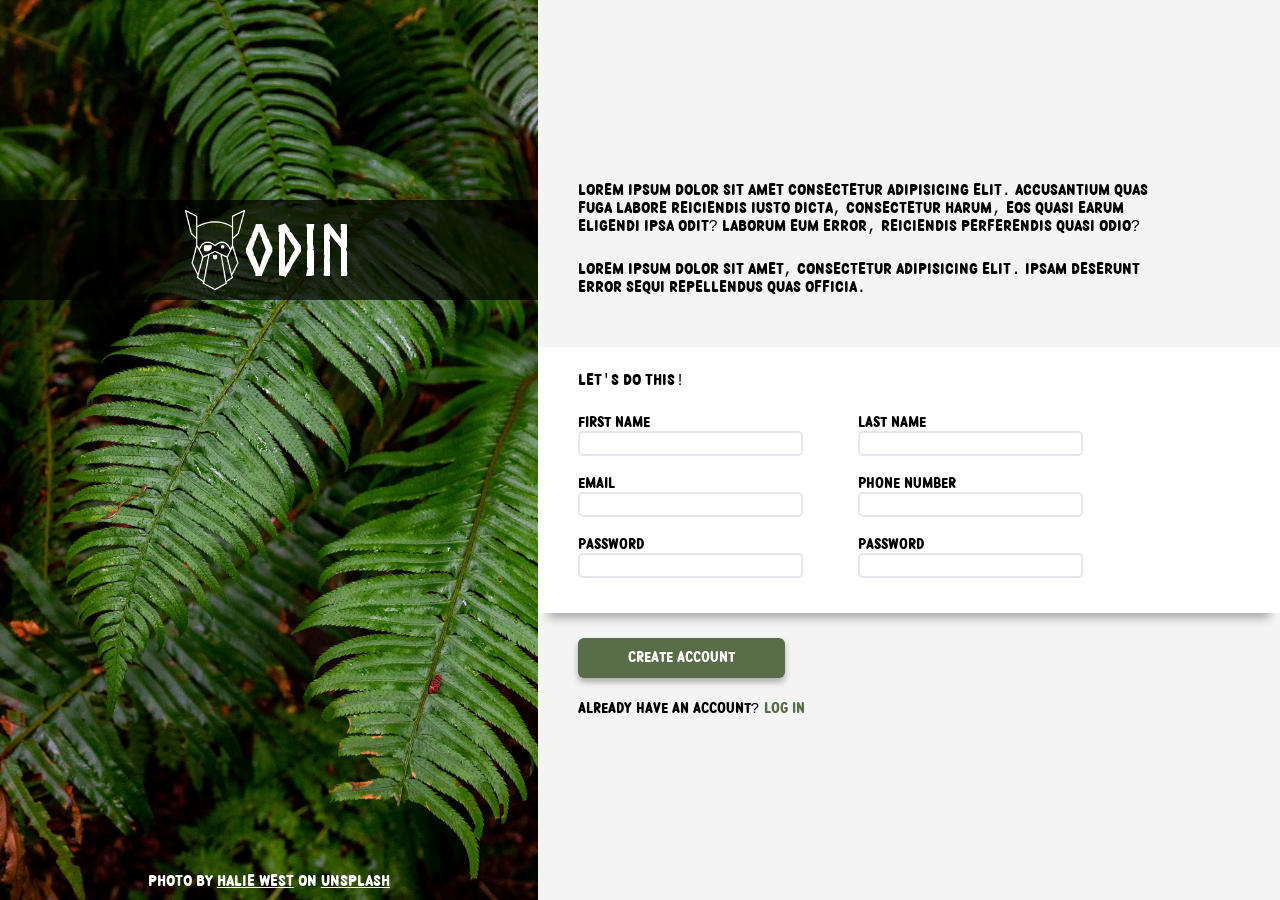
<file: index.html>
<!DOCTYPE html>
<html lang="en">
<head>
    <meta charset="UTF-8">
    <meta name="viewport" content="width=device-width, initial-scale=1.0">
    <link rel="stylesheet" href="./style.css">
    <title>sign up form</title>
</head>
<body>
    <div class="title-sign-up">
        <div class="title">
            <div class="logo-title">
                <img src="./photos/odin-lined-logo.png" alt="odin-logo">
                <h1>Odin</h1>
            </div>
            <div class="photo-credit">
                <p>Photo by <a href="https://unsplash.com/@haliewestphoto?utm_source=unsplash&utm_medium=referral&utm_content=creditCopyText">Halie West</a> on <a href="https://unsplash.com/photos/green-leaf-plant-in-close-up-photography-25xggax4bSA?utm_source=unsplash&utm_medium=referral&utm_content=creditCopyText">Unsplash</a></p>
            </div>
        </div>
        <div class="paragraph-form">
            <div class="intro-paragraph">
                <p>Lorem ipsum dolor sit amet consectetur adipisicing elit. Accusantium quas fuga labore reiciendis iusto dicta, consectetur harum, eos quasi earum eligendi ipsa odit? Laborum eum error, reiciendis perferendis quasi odio?</p>
                <p>Lorem ipsum dolor sit amet, consectetur adipisicing elit. Ipsam deserunt error sequi repellendus quas officia.</p>
            </div>
            <div>
                <form class="entire-form" id="form-without-button" action="">
                    <fieldset>
                        <legend>Let's do this!</legend>
                        <div>
                            <div>
                                <label for="firstname">First Name</label>
                                <input type="text" name="user-first-name" id="firstname">
                            </div>
                            <div>
                                <label for="lastname">Last Name</label>
                                <input type="text" name="user-last-name" id="lastname">
                            </div>

                        </div>
                        <div>
                            <div>
                                <label for="email">Email</label>
                                <input type="email" name="user-email" id="email">
                            </div>
                            <div>
                                <label for="phonenumber">Phone Number</label>
                                <input type="tel" name="user-phone-number" id="phonenumber">
                            </div>
                        </div>
                        <div>
                            <div>
                                <label for="password">Password</label>
                                <input type="password" name="user-password" id="password" placeholder=" " required>
                            </div>
                            <div>
                                <label for="password">Password</label>
                                <input type="password" name="user-confirm-password" id="password" placeholder=" " required>
                            </div>
                        </div>
                    </fieldset>
                </form>
                <div class="form-buttons">
                    <button type="submit" form="form-without-button">Create Account</button>
                    <p>Already have an account? <a href="#">Log in</a></p>
                </div>
            </div>
        </div>
    </div>
    <!-- <p>
        Photo by <a href="https://unsplash.com/@haliewestphoto?utm_source=unsplash&utm_medium=referral&utm_content=creditCopyText">Halie West</a> on <a href="https://unsplash.com/photos/green-leaf-plant-in-close-up-photography-25xggax4bSA?utm_source=unsplash&utm_medium=referral&utm_content=creditCopyText">Unsplash</a>
    </p> -->
</body>
</html>
</file>
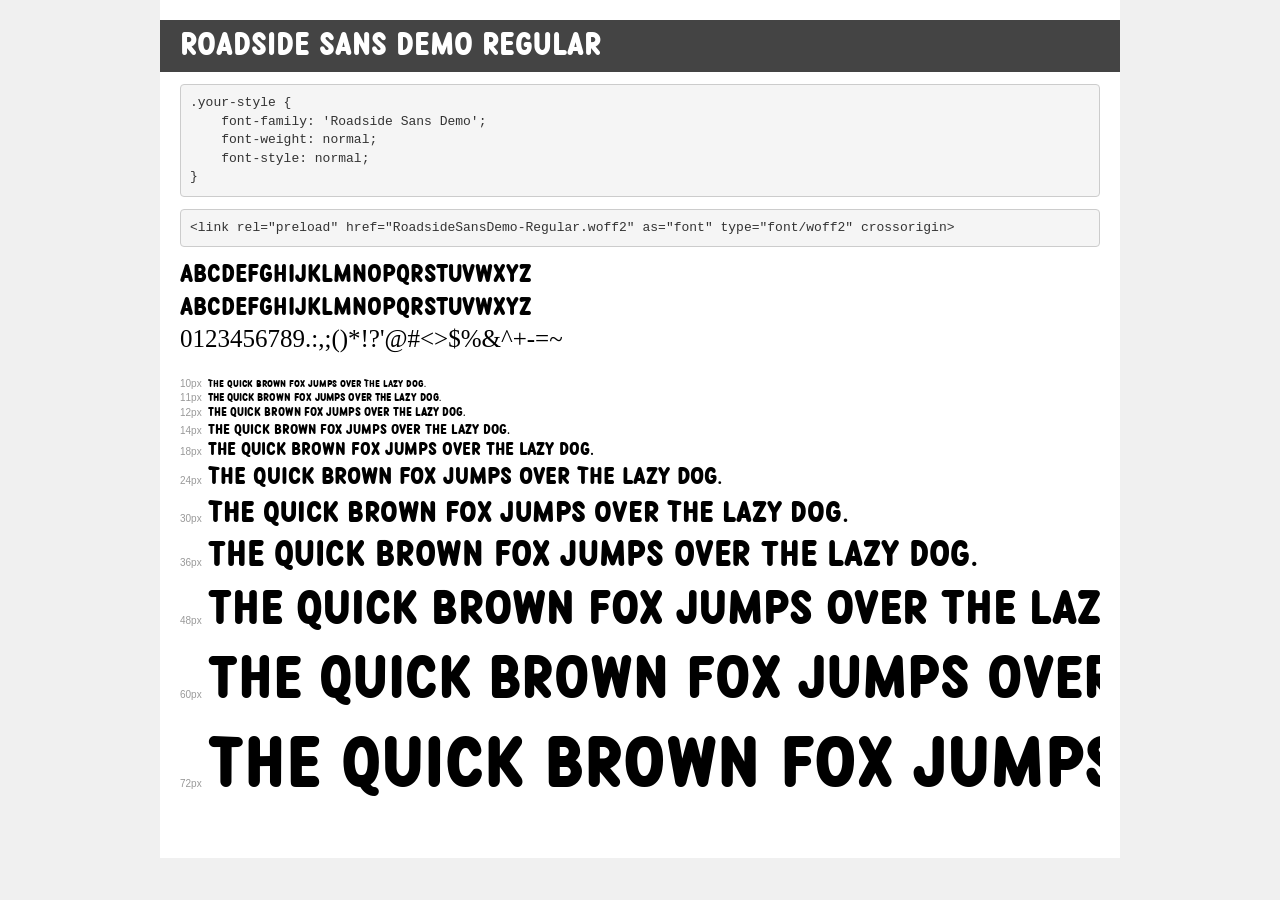
<file: fonts/demo.html>
<!DOCTYPE html>
<html lang="en">
<head>
    <meta charset="utf-8">
    <meta http-equiv="X-UA-Compatible" content="IE=edge">
    <meta name="viewport" content="width=device-width, initial-scale=1">
    <meta name="robots" content="noindex, noarchive">
    <meta name="format-detection" content="telephone=no">
    <title>Transfonter demo</title>
    <link href="stylesheet.css" rel="stylesheet">
    <style>
        /*
        http://meyerweb.com/eric/tools/css/reset/
        v2.0 | 20110126
        License: none (public domain)
        */
        html, body, div, span, applet, object, iframe,
        h1, h2, h3, h4, h5, h6, p, blockquote, pre,
        a, abbr, acronym, address, big, cite, code,
        del, dfn, em, img, ins, kbd, q, s, samp,
        small, strike, strong, sub, sup, tt, var,
        b, u, i, center,
        dl, dt, dd, ol, ul, li,
        fieldset, form, label, legend,
        table, caption, tbody, tfoot, thead, tr, th, td,
        article, aside, canvas, details, embed,
        figure, figcaption, footer, header, hgroup,
        menu, nav, output, ruby, section, summary,
        time, mark, audio, video {
            margin: 0;
            padding: 0;
            border: 0;
            font-size: 100%;
            font: inherit;
            vertical-align: baseline;
        }
        /* HTML5 display-role reset for older browsers */
        article, aside, details, figcaption, figure,
        footer, header, hgroup, menu, nav, section {
            display: block;
        }
        body {
            line-height: 1;
        }
        ol, ul {
            list-style: none;
        }
        blockquote, q {
            quotes: none;
        }
        blockquote:before, blockquote:after,
        q:before, q:after {
            content: '';
            content: none;
        }
        table {
            border-collapse: collapse;
            border-spacing: 0;
        }
        /* demo styles */
        body {
            background: #f0f0f0;
            color: #000;
        }
        .page {
            background: #fff;
            width: 920px;
            margin: 0 auto;
            padding: 20px 20px 0 20px;
            overflow: hidden;
        }
        .font-container {
            overflow-x: auto;
            overflow-y: hidden;
            margin-bottom: 40px;
            line-height: 1.3;
            white-space: nowrap;
            padding-bottom: 5px;
        }
        h1 {
            position: relative;
            background: #444;
            font-size: 32px;
            color: #fff;
            padding: 10px 20px;
            margin: 0 -20px 12px -20px;
        }
        .letters {
            font-size: 25px;
            margin-bottom: 20px;
        }
        .s10:before {
            content: '10px';
        }
        .s11:before {
            content: '11px';
        }
        .s12:before {
            content: '12px';
        }
        .s14:before {
            content: '14px';
        }
        .s18:before {
            content: '18px';
        }
        .s24:before {
            content: '24px';
        }
        .s30:before {
            content: '30px';
        }
        .s36:before {
            content: '36px';
        }
        .s48:before {
            content: '48px';
        }
        .s60:before {
            content: '60px';
        }
        .s72:before {
            content: '72px';
        }
        .s10:before, .s11:before, .s12:before, .s14:before,
        .s18:before, .s24:before, .s30:before, .s36:before,
        .s48:before, .s60:before, .s72:before {
            font-family: Arial, sans-serif;
            font-size: 10px;
            font-weight: normal;
            font-style: normal;
            color: #999;
            padding-right: 6px;
        }
        pre {
            display: block;
            padding: 9px;
            margin: 0 0 12px;
            font-family: Monaco, Menlo, Consolas, "Courier New", monospace;
            font-size: 13px;
            line-height: 1.428571429;
            color: #333;
            font-weight: normal;
            font-style: normal;
            background-color: #f5f5f5;
            border: 1px solid #ccc;
            overflow-x: auto;
            border-radius: 4px;
        }
        /* responsive */
        @media (max-width: 959px) {
            .page {
                width: auto;
                margin: 0;
            }
        }
    </style>
</head>
<body>
<div class="page">
    <div class="demo">
        <h1 style="font-family: 'Roadside Sans Demo'; font-weight: normal; font-style: normal;">Roadside Sans Demo Regular</h1>
        <pre title="Usage">.your-style {
    font-family: 'Roadside Sans Demo';
    font-weight: normal;
    font-style: normal;
}</pre>
        <pre title="Preload (optional)">
&lt;link rel=&quot;preload&quot; href=&quot;RoadsideSansDemo-Regular.woff2&quot; as=&quot;font&quot; type=&quot;font/woff2&quot; crossorigin&gt;</pre>
        <div class="font-container" style="font-family: 'Roadside Sans Demo'; font-weight: normal; font-style: normal;">
            <p class="letters">
                abcdefghijklmnopqrstuvwxyz<br>
ABCDEFGHIJKLMNOPQRSTUVWXYZ<br>
                0123456789.:,;()*!?'@#&lt;&gt;$%&^+-=~
            </p>
            <p class="s10" style="font-size: 10px;">The quick brown fox jumps over the lazy dog.</p>
            <p class="s11" style="font-size: 11px;">The quick brown fox jumps over the lazy dog.</p>
            <p class="s12" style="font-size: 12px;">The quick brown fox jumps over the lazy dog.</p>
            <p class="s14" style="font-size: 14px;">The quick brown fox jumps over the lazy dog.</p>
            <p class="s18" style="font-size: 18px;">The quick brown fox jumps over the lazy dog.</p>
            <p class="s24" style="font-size: 24px;">The quick brown fox jumps over the lazy dog.</p>
            <p class="s30" style="font-size: 30px;">The quick brown fox jumps over the lazy dog.</p>
            <p class="s36" style="font-size: 36px;">The quick brown fox jumps over the lazy dog.</p>
            <p class="s48" style="font-size: 48px;">The quick brown fox jumps over the lazy dog.</p>
            <p class="s60" style="font-size: 60px;">The quick brown fox jumps over the lazy dog.</p>
            <p class="s72" style="font-size: 72px;">The quick brown fox jumps over the lazy dog.</p>
        </div>
    </div>

</div>
</body>
</html>
</file>
<file: style.css>
@font-face {
    font-family: 'Norse';
    src: url('./fonts/Norse-Bold.woff2') format('woff2'),
        url('./fonts/Norse-Bold.woff') format('woff');
    font-weight: normal;
    font-style: normal;
    font-display: swap;
}

@font-face {
    font-family: 'Norse';
    src: url('./fonts/Norse-Bold.woff2') format('woff2'),
        url('./fonts/Norse-Bold.woff') format('woff');
    font-weight: bold;
    font-style: normal;
    font-display: swap;
}

@font-face {
    font-family: 'Roadside';
    src: url('./fonts/RoadsideSansDemo-Regular.woff2') format('woff2'),
        url('./fonts/RoadsideSansDemo-Regular.woff') format('woff');
    font-weight: normal;
    font-style: normal;
    font-display: swap;
}

/* h1 {
    font-family: Norse, Courier, monospace;
}
p {
    font-family: Roadside, Courier, monospace;
} */

*, *::before, *::after {
    margin: 0;
    padding: 0;
    box-sizing: border-box;
}

p, button, legend, label {
    font-family: Roadside, Courier, monospace;
}

.title-sign-up {
    display: flex;
    background-color: rgb(244, 244, 244);
}

.title {
    display:flex;
    flex-direction: column;
    justify-content: space-between;
    align-items: center;
    background-image: url('./photos/halie-west-leaves.jpg'); 
    background-size: cover; 
    background-position: center; 
    background-repeat: no-repeat; 
    width: 100%;
    min-height: 100vh;  
    padding-top: 200px; 
    padding-bottom: 10px; 
}

.logo-title {
    display: flex;
    flex-direction: row;
    background-color: rgb(0, 0, 0, 0.7);
    width: 100%;
    height: 100px;
    justify-content: center;
    align-items: center;
}

.logo-title img {
  height: 100%;
  padding: 10px 0px;
}

.logo-title h1 {
  font-family: Norse, Courier, monospace;
  color: rgb(255, 255, 255);
  font-size: 70px;
}

.photo-credit p {
    font-size: 16px;
    color:rgb(255, 255, 255);
}

.photo-credit p a:link {
    color:rgb(255, 255, 255);
}

.paragraph-form {
    display: flex;
    flex-direction: column;
    justify-content: center;
}

.intro-paragraph > p {
    width: clamp(45ch, 90%, 70ch);
    /* margin-bottom: 25px; */
    /* padding: 25px 40px 0px 40px; */
}

.intro-paragraph p:not(:last-child) {
    margin-bottom: 25px;
}

.intro-paragraph {
    padding: 25px 40px 50px 40px;
}

/* box-shadow: [inset] [offset-x] [offset-y] [blur-radius] [spread-radius] [color];
 */

.entire-form {
    background-color: rgb(255, 255, 255);
    padding: 25px 40px;
    box-shadow: 0px 15px 9px -10px rgba(0, 0, 0, 0.3);

}

.entire-form > fieldset {
    width: 100%;
    max-width: 700px;
}

fieldset {
    border: none;
}

legend {
    padding-bottom: 15px;;
}

fieldset > div {
    display: flex;
    gap: 55px;
    padding: 10px 0px;
}

fieldset > div > div {
    display: flex;
    flex-direction: column;
}

label {
    font-size: 15px;
}

.form-buttons {
    padding: 25px 40px;
}

.form-buttons button {
    padding: 12px 50px;
    background-color: #596D48;
    border: none;
    border-radius: 6px;
    color: rgb(255, 255, 255);
    box-shadow: 0px 4px 6px 0px rgba(0, 0, 0, 0.3);
    margin-bottom: 23px;
    font-size: 15px;
}

/* box-shadow: [inset] [offset-x] [offset-y] [blur-radius] [spread-radius] [color];
 */

 .form-buttons p {
    font-size: 15px;
 }

 .form-buttons p a:link {
    font-size: 15px;
    color: #596D48;
    text-decoration: none;
 }

 input {
    border: 2px solid #E5E7EB;
    font-size: 15px;
    padding: 2px 2px;
    border-radius: 5px;
    width: 225px;
 }

 input:focus {
    border-color: #0256ff;
    outline: none;
 }

 input:user-invalid {
    border-color: #ff0202;
    outline: none;
 }
</file>
<file: fonts/stylesheet.css>
@font-face {
    font-family: 'Roadside Sans Demo';
    src: url('RoadsideSansDemo-Regular.woff2') format('woff2'),
        url('RoadsideSansDemo-Regular.woff') format('woff');
    font-weight: normal;
    font-style: normal;
    font-display: swap;
}
</file>
